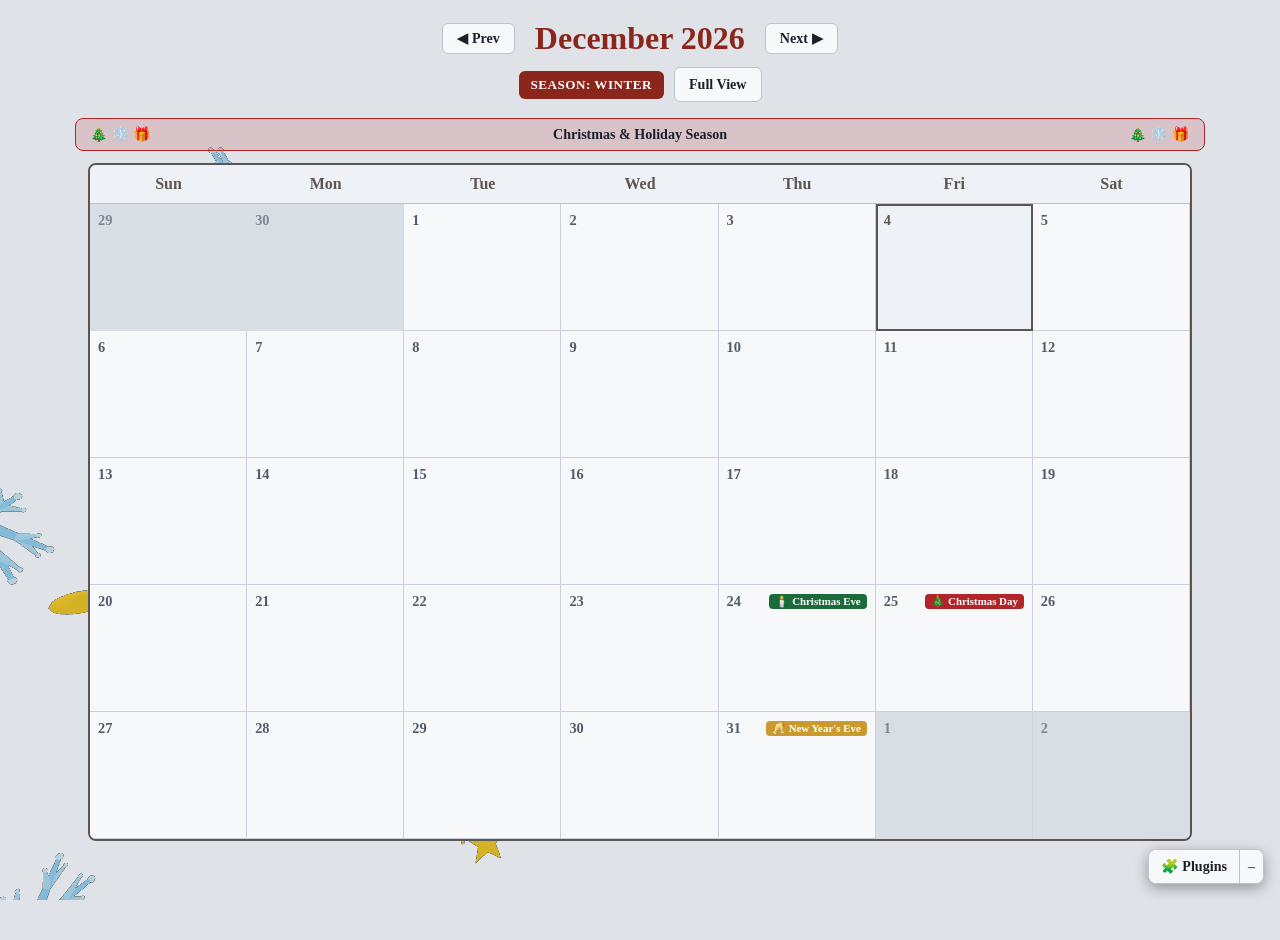
<file: index.html>
<!DOCTYPE html>
<html lang="en">
<head>
    <meta charset="UTF-8">
    <meta http-equiv="refresh" content="0; url=Meal%20Planner/index.html">
    <title>Meal Planner</title>
    <script>
        window.location.replace("Meal%20Planner/index.html");
    </script>
</head>
<body>
    <p>Opening Meal Planner... <a href="Meal%20Planner/index.html">Click here if not redirected.</a></p>
</body>
</html>
</file>
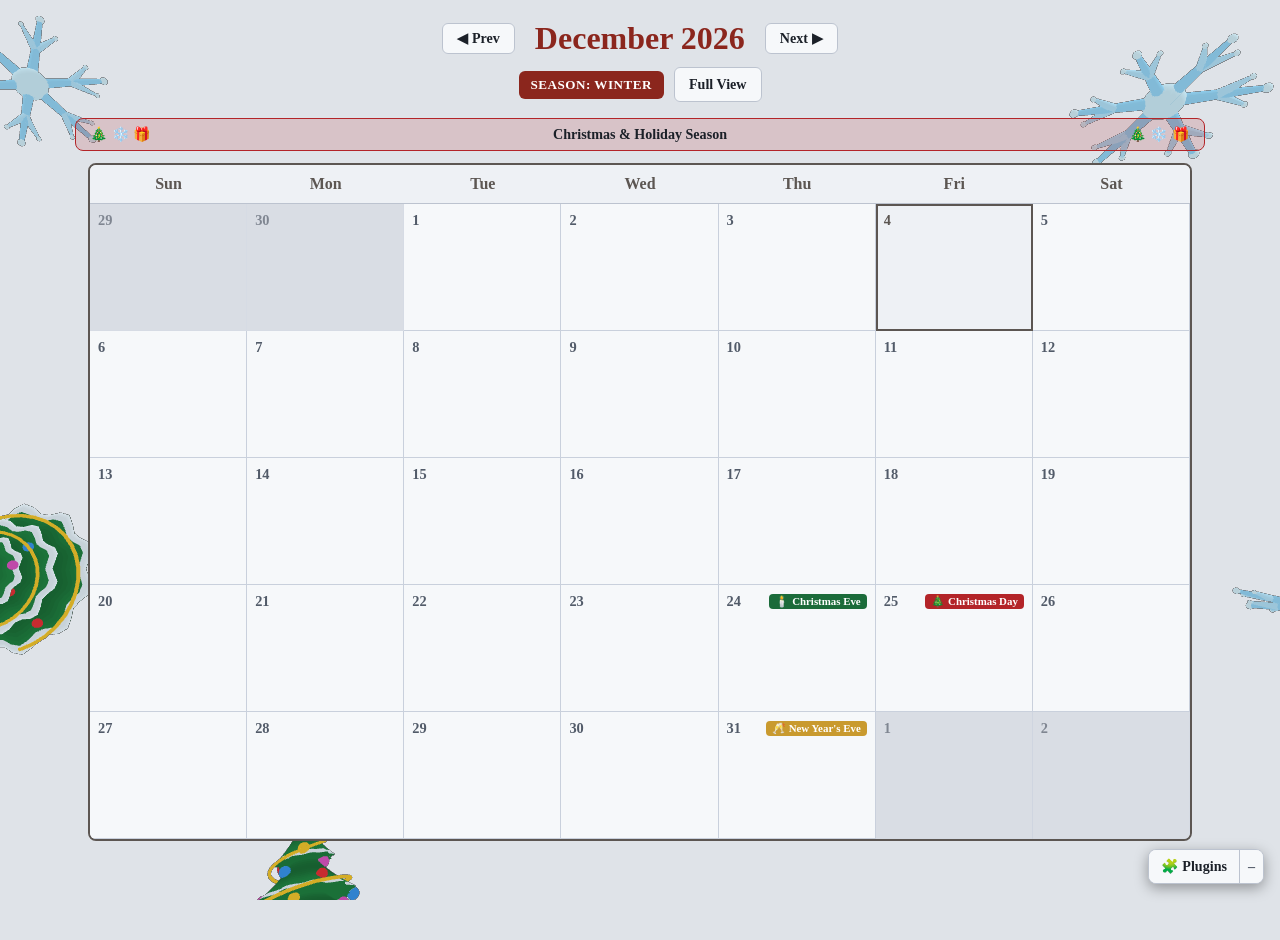
<file: Meal Planner/index.html>
<!DOCTYPE html>
<html lang="en">
<head>
    <meta charset="UTF-8">
    <meta name="viewport" content="width=device-width, initial-scale=1.0">
    <title>Calendar With Plugins</title>

    <!-- Optional Fallback Base Styles (Used when no theme plugin is active yet) -->
    <style>
        /* Default color variables (overridden automatically by theme-switcher) */
        :root {
            --bg-main: #181615;
            --bg-card: #24211f;
            --text-main: #f2ece4;
            --text-muted: #b5a99c;
            --border-color: #423b36;
            --title-color: #e05a47;
        }

        /* Core page reset & typography */
        body {
            font-family: system-ui, -apple-system, sans-serif;
            background: var(--bg-main);
            color: var(--text-main);
            margin: 0;
            padding: 20px;
        }

        /* Utility visibility helpers */
        .hidden { display: none !important; }
        .print-only { display: none; }

        /* Base card & button styles for the Plugins modal on a blank slate */
        .panel {
            background: var(--bg-card);
            border: 1px solid var(--border-color);
            border-radius: 8px;
            padding: 20px;
        }
        button {
            background: #8b261d;
            color: #fff;
            border: none;
            padding: 8px 14px;
            border-radius: 6px;
            cursor: pointer;
            font-weight: bold;
        }
        .btn-green { background: #2e5a36; }
        .btn-outline {
            background: var(--bg-card);
            color: var(--text-main);
            border: 1px solid var(--border-color);
        }

        /* Modal backdrop & dialog container */
        .modal-backdrop {
            position: fixed;
            inset: 0;
            background: rgba(0, 0, 0, 0.55);
            display: flex;
            align-items: center;
            justify-content: center;
            z-index: 1100;
            padding: 20px;
        }
        .modal-box {
            width: 100%;
            max-width: 490px;
            box-shadow: 0 10px 30px rgba(0, 0, 0, 0.35);
        }

        /* Global toast notification banner */
        #toast {
            position: fixed;
            bottom: 20px;
            right: 20px;
            background: #2e5a36;
            color: #fff;
            padding: 12px 20px;
            border-radius: 8px;
            font-weight: bold;
            opacity: 0;
            pointer-events: none;
            transition: opacity 0.25s ease;
            z-index: 1200;
        }
        #toast.show { opacity: 1; }
        #toast.error { background: #8b261d; }
    </style>
</head>
<body>
    <!-- Dynamic Plugin Views & Modals Mount Here -->
    <div id="plugin-views"></div>
    <div id="plugin-modals"></div>
    <div id="toast"></div>

    <!-- Single Sequential Module Loader -->
    <script src="scripts/core/module-loader.js"></script>
</body>
</html>
</file>
